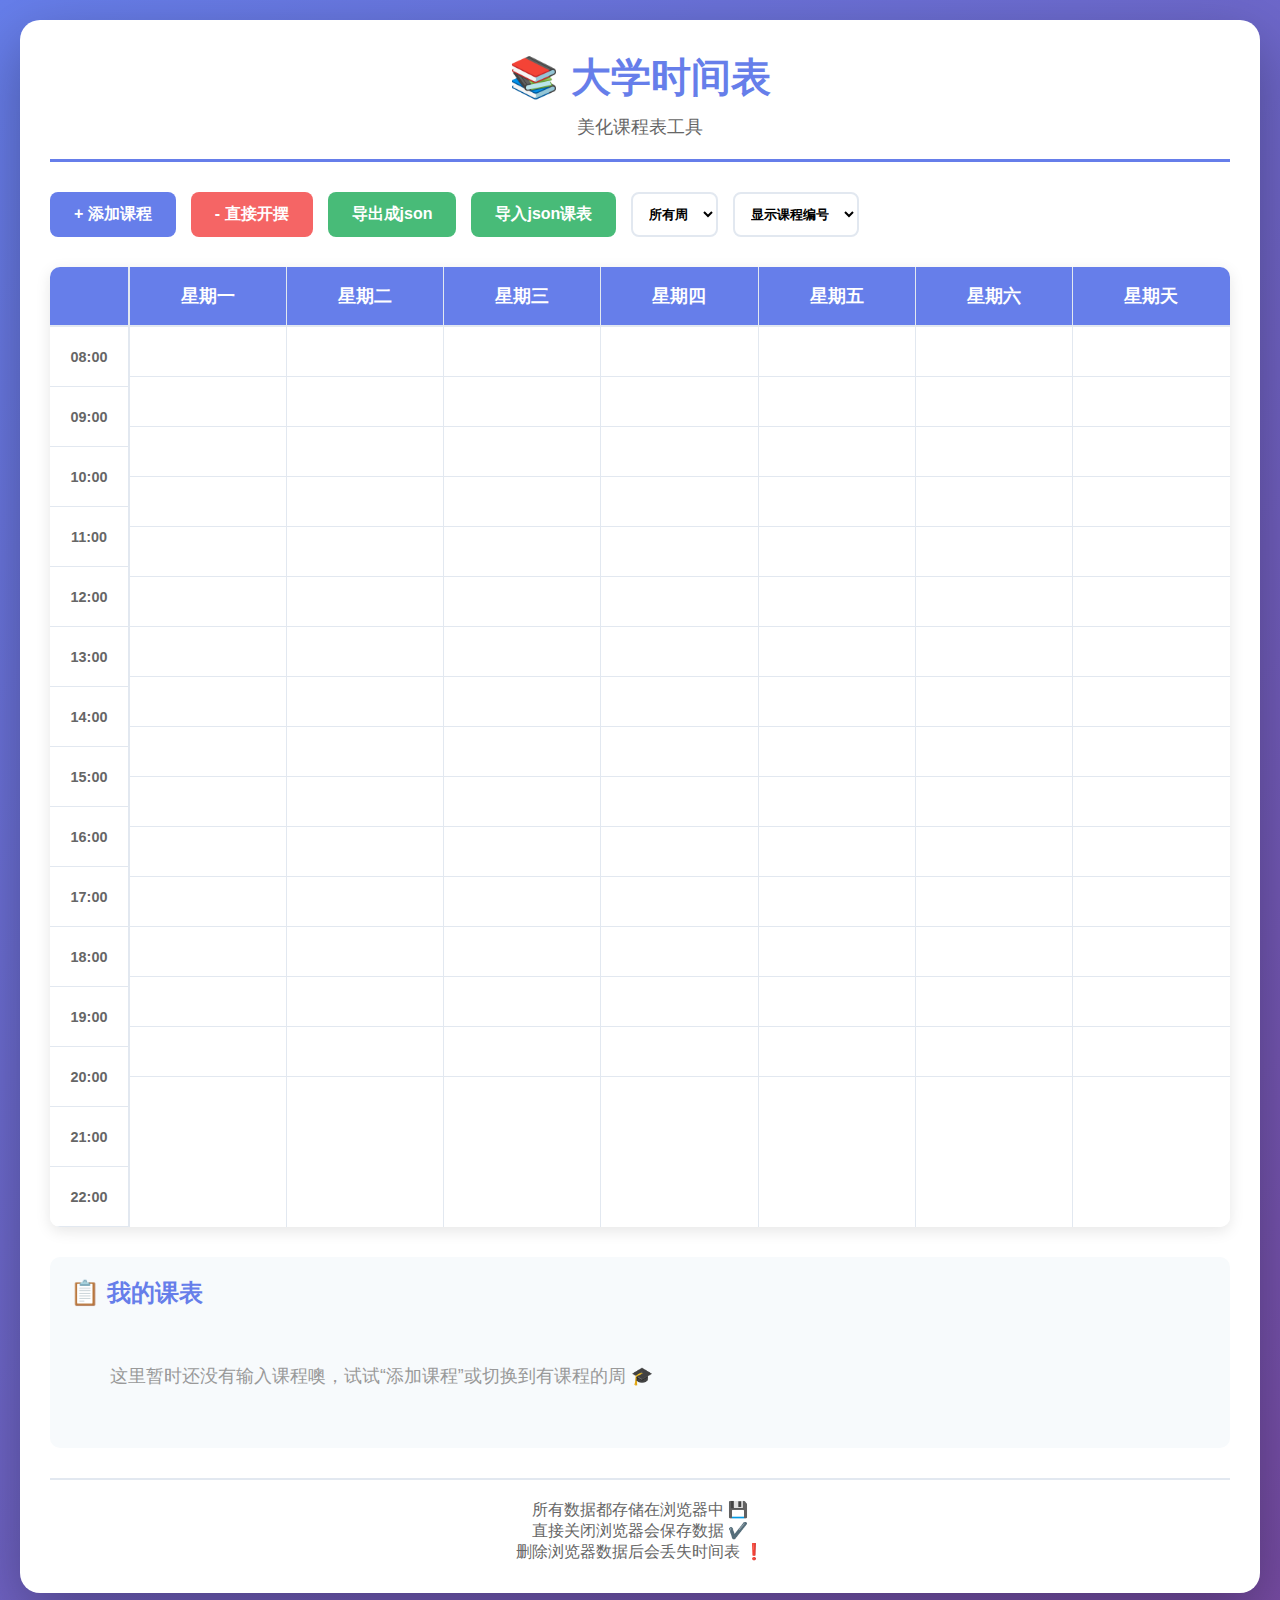
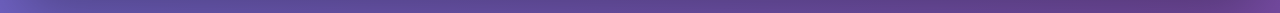
<file: index.html>
<!DOCTYPE html>
<html lang="en">
<head>
    <meta charset="UTF-8">
    <meta name="viewport" content="width=device-width, initial-scale=1.0">
    <title>University Timetable - Simple Decorator</title>
    <link rel="stylesheet" href="style.css">
</head>
<body>
    <div class="container">
        <header>
            <h1>📚 大学时间表</h1>
            <p class="subtitle">美化课程表工具</p>
        </header>

        <div class="controls">
            <button id="addCourseBtn" class="btn btn-primary">+ 添加课程</button>
            <button id="clearAllBtn" class="btn btn-danger">- 直接开摆</button>
            <button id="exportBtn" class="btn btn-secondary">导出成json</button>
            <button id="importBtn" class="btn btn-secondary">导入json课表</button>
            <select id="weekFilter" class="toolbar-select" title="Week view">
                <option value="both">所有周</option>
                <option value="odd">单周</option>
                <option value="even">双周</option>
            </select>
            <select id="titleDisplayMode" class="toolbar-select" title="标题显示">
                <option value="code">显示课程编号</option>
                <option value="name">显示课程名称</option>
            </select>
            <input type="file" id="importFile" accept=".json" style="display: none;">
        </div>

        <div id="courseModal" class="modal">
            <div class="modal-content">
                <span class="close">&times;</span>
                <h2 id="modalTitle">添加课程</h2>
                <form id="courseForm">
                    <div class="form-group">
                        <label for="courseCode">课程编号:</label>
                        <input type="text" id="courseCode" required>
                    </div>
                    <div class="form-group">
                        <label for="courseName">课程名称:</label>
                        <input type="text" id="courseName" required>
                    </div>
                    <div class="form-group">
                        <label for="courseInstructor">讲师:</label>
                        <input type="text" id="courseInstructor">
                    </div>
                    <div class="form-group">
                        <label for="courseLocation">地点:</label>
                        <input type="text" id="courseLocation">
                    </div>
                    <div class="form-group">
                        <label for="courseDay">星期:</label>
                        <select id="courseDay" required>
                            <option value="Monday">星期一</option>
                            <option value="Tuesday">星期二</option>
                            <option value="Wednesday">星期三</option>
                            <option value="Thursday">星期四</option>
                            <option value="Friday">星期五</option>
                            <option value="Saturday">星期六</option>
                            <option value="Sunday">星期天</option>
                        </select>
                    </div>
                    <div class="form-group">
                        <label for="courseWeekType">周期类型:</label>
                        <select id="courseWeekType">
                            <option value="both">每周</option>
                            <option value="odd">单周</option>
                            <option value="even">双周</option>
                        </select>
                    </div>
                    <div class="form-group">
                        <label for="courseStartTime">上课时间:</label>
                        <div class="time-input-group">
                            <input type="time" id="courseStartTime" required>
                            <select id="courseStartHourQuick" class="time-hour-quick" title="小时快捷选择">
                                <option value="">HH</option>
                                <option value="06">06</option>
                                <option value="07">07</option>
                                <option value="08">08</option>
                                <option value="09">09</option>
                                <option value="10">10</option>
                                <option value="11">11</option>
                                <option value="12">12</option>
                                <option value="13">13</option>
                                <option value="14">14</option>
                                <option value="15">15</option>
                                <option value="16">16</option>
                                <option value="17">17</option>
                                <option value="18">18</option>
                                <option value="19">19</option>
                                <option value="20">20</option>
                                <option value="21">21</option>
                                <option value="22">22</option>
                            </select>
                            <select id="courseStartMinuteQuick" class="time-minute-quick" title="Minute quick select">
                                <option value="">mm</option>
                                <option value="00">00</option>
                                <option value="10">10</option>
                                <option value="20">20</option>
                                <option value="30">30</option>
                                <option value="40">40</option>
                                <option value="50">50</option>
                            </select>
                        </div>
                    </div>
                    <div class="form-group">
                        <label for="courseEndTime">下课时间:</label>
                        <div class="time-input-group">
                            <input type="time" id="courseEndTime" required>
                            <select id="courseEndHourQuick" class="time-hour-quick" title="小时快捷选择">
                                <option value="">HH</option>
                                <option value="06">06</option>
                                <option value="07">07</option>
                                <option value="08">08</option>
                                <option value="09">09</option>
                                <option value="10">10</option>
                                <option value="11">11</option>
                                <option value="12">12</option>
                                <option value="13">13</option>
                                <option value="14">14</option>
                                <option value="15">15</option>
                                <option value="16">16</option>
                                <option value="17">17</option>
                                <option value="18">18</option>
                                <option value="19">19</option>
                                <option value="20">20</option>
                                <option value="21">21</option>
                                <option value="22">22</option>
                            </select>
                            <select id="courseEndMinuteQuick" class="time-minute-quick" title="Minute quick select">
                                <option value="">mm</option>
                                <option value="00">00</option>
                                <option value="10">10</option>
                                <option value="20">20</option>
                                <option value="30">30</option>
                                <option value="40">40</option>
                                <option value="50">50</option>
                            </select>
                        </div>
                    </div>
                    <div class="form-group">
                        <label for="courseColor">调色盘:</label>
                        <input type="color" id="courseColor" value="#4CAF50">
                    </div>
                    <div class="form-buttons">
                        <button type="submit" class="btn btn-primary">保存课程</button>
                        <button type="button" id="cancelBtn" class="btn btn-secondary">取消</button>
                    </div>
                </form>
            </div>
        </div>

        <div class="timetable-wrapper">
            <div class="timetable" id="timetable">
                <div class="time-column">
                    <div class="time-header"></div>
                    <div class="time-slot">08:00</div>
                    <div class="time-slot">09:00</div>
                    <div class="time-slot">10:00</div>
                    <div class="time-slot">11:00</div>
                    <div class="time-slot">12:00</div>
                    <div class="time-slot">13:00</div>
                    <div class="time-slot">14:00</div>
                    <div class="time-slot">15:00</div>
                    <div class="time-slot">16:00</div>
                    <div class="time-slot">17:00</div>
                    <div class="time-slot">18:00</div>
                    <div class="time-slot">19:00</div>
                    <div class="time-slot">20:00</div>
                    <div class="time-slot">21:00</div>
                    <div class="time-slot">22:00</div>
                </div>

                <div class="day-column" data-day="Monday">
                    <div class="day-header">星期一</div>
                    <div class="day-content"></div>
                </div>

                <div class="day-column" data-day="Tuesday">
                    <div class="day-header">星期二</div>
                    <div class="day-content"></div>
                </div>

                <div class="day-column" data-day="Wednesday">
                    <div class="day-header">星期三</div>
                    <div class="day-content"></div>
                </div>

                <div class="day-column" data-day="Thursday">
                    <div class="day-header">星期四</div>
                    <div class="day-content"></div>
                </div>

                <div class="day-column" data-day="Friday">
                    <div class="day-header">星期五</div>
                    <div class="day-content"></div>
                </div>

                <div class="day-column" data-day="Saturday">
                    <div class="day-header">星期六</div>
                    <div class="day-content"></div>
                </div>

                <div class="day-column" data-day="Sunday">
                    <div class="day-header">星期天</div>
                    <div class="day-content"></div>
                </div>
            </div>
        </div>

        <div class="course-list">
            <h2>📋 我的课表</h2>
            <div id="courseListContainer"></div>
        </div>

        <footer>
            <p>所有数据都存储在浏览器中 💾</p>
            <p>直接关闭浏览器会保存数据 ✔️</p>
            <p>删除浏览器数据后会丢失时间表 ❗</p>
        </footer>
    </div>

    <script src="script.js"></script>
</body>
</html>
</file>
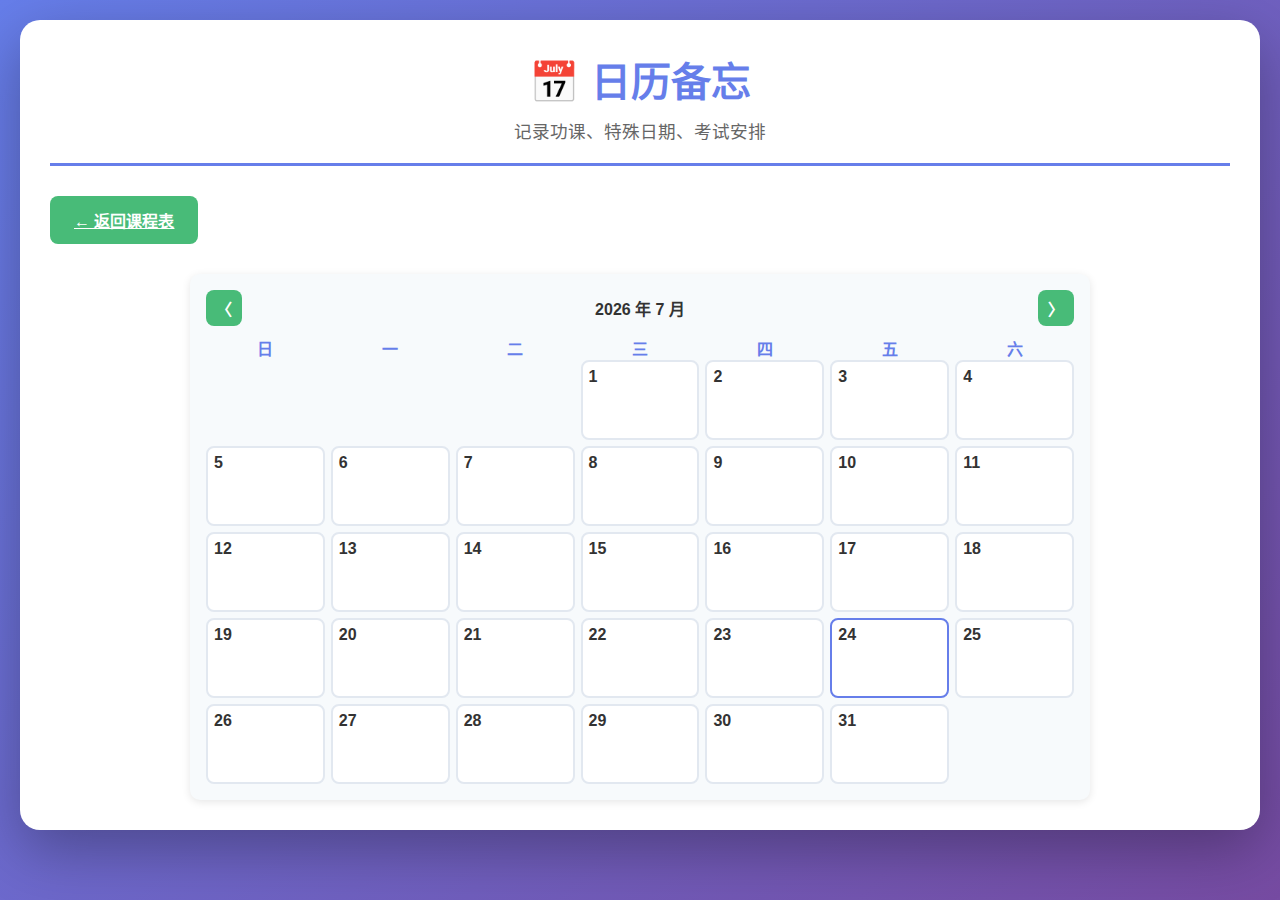
<file: calendar.html>
<!DOCTYPE html>
<html lang="zh-CN">
<head>
  <meta charset="UTF-8">
  <meta name="viewport" content="width=device-width, initial-scale=1.0">
  <title>日历备忘 - 大学时间表</title>
  <link rel="stylesheet" href="style.css">
</head>
<body>
  <div class="container">
    <header>
      <h1>📅 日历备忘</h1>
      <p class="subtitle">记录功课、特殊日期、考试安排</p>
    </header>

    <div class="controls">
      <a class="btn btn-secondary" href="index.html">← 返回课程表</a>
    </div>

    <aside class="calendar-panel" style="max-width: 900px; margin: 0 auto;">
      <div class="calendar-header">
        <button id="calPrevBtn" class="btn btn-secondary cal-nav">〈</button>
        <div id="calTitle" class="cal-title">2025 年 10 月</div>
        <button id="calNextBtn" class="btn btn-secondary cal-nav">〉</button>
      </div>
      <div class="calendar-weekdays">
        <div>日</div><div>一</div><div>二</div><div>三</div><div>四</div><div>五</div><div>六</div>
      </div>
      <div id="calendarGrid" class="calendar-grid"></div>
    </aside>
  </div>

  <!-- 备注模态 -->
  <div id="noteModal" class="modal">
    <div class="modal-content">
      <span id="noteClose" class="close">&times;</span>
      <h2 id="noteModalTitle">添加备注</h2>
      <div class="form-group">
        <label for="noteText">备注内容：</label>
        <textarea id="noteText" rows="8" style="width:100%; padding:10px; border:2px solid #e2e8f0; border-radius:8px;"></textarea>
      </div>
      <div class="form-buttons">
        <button id="noteSaveBtn" class="btn btn-primary">保存</button>
        <button id="noteDeleteBtn" class="btn btn-danger">删除备注</button>
        <button id="noteCancelBtn" class="btn btn-secondary">取消</button>
      </div>
    </div>
  </div>

  <script src="calendar.js"></script>
</body>
</html>
</file>
<file: style.css>
* {
    margin: 0;
    padding: 0;
    box-sizing: border-box;
}

body {
    font-family: 'Segoe UI', Tahoma, Geneva, Verdana, sans-serif;
    background: linear-gradient(135deg, #667eea 0%, #764ba2 100%);
    min-height: 100vh;
    padding: 20px;
    color: #333;
}

.container {
    max-width: 1400px;
    margin: 0 auto;
    background: white;
    border-radius: 20px;
    box-shadow: 0 20px 60px rgba(0, 0, 0, 0.3);
    padding: 30px;
}

header {
    text-align: center;
    margin-bottom: 30px;
    padding-bottom: 20px;
    border-bottom: 3px solid #667eea;
}

header h1 {
    color: #667eea;
    font-size: 2.5em;
    margin-bottom: 10px;
}

.subtitle {
    color: #666;
    font-size: 1.1em;
}

.controls {
    display: flex;
    gap: 15px;
    margin-bottom: 30px;
    flex-wrap: wrap;
}

.toolbar-select {
    padding: 10px 12px;
    border: 2px solid #e2e8f0;
    border-radius: 8px;
    background: white;
    font-weight: 600;
}

.btn {
    padding: 12px 24px;
    border: none;
    border-radius: 8px;
    font-size: 1em;
    cursor: pointer;
    transition: all 0.3s ease;
    font-weight: 600;
}

.btn-primary {
    background: #667eea;
    color: white;
}

.btn-primary:hover {
    background: #5568d3;
    transform: translateY(-2px);
    box-shadow: 0 5px 15px rgba(102, 126, 234, 0.4);
}

.btn-secondary {
    background: #48bb78;
    color: white;
}

.btn-secondary:hover {
    background: #38a169;
    transform: translateY(-2px);
    box-shadow: 0 5px 15px rgba(72, 187, 120, 0.4);
}

.btn-danger {
    background: #f56565;
    color: white;
}

.btn-danger:hover {
    background: #e53e3e;
    transform: translateY(-2px);
    box-shadow: 0 5px 15px rgba(245, 101, 101, 0.4);
}

.modal {
    display: none;
    position: fixed;
    z-index: 1000;
    left: 0;
    top: 0;
    width: 100%;
    height: 100%;
    background-color: rgba(0, 0, 0, 0.5);
    animation: fadeIn 0.3s ease;
}

@keyframes fadeIn {
    from { opacity: 0; }
    to { opacity: 1; }
}

.modal-content {
    background-color: white;
    margin: 5% auto;
    padding: 30px;
    border-radius: 15px;
    width: 90%;
    max-width: 500px;
    max-height: 90vh;
    overflow-y: auto;
    box-shadow: 0 10px 40px rgba(0, 0, 0, 0.3);
    animation: slideIn 0.3s ease;
}

@keyframes slideIn {
    from {
        transform: translateY(-50px);
        opacity: 0;
    }
    to {
        transform: translateY(0);
        opacity: 1;
    }
}

.close {
    color: #aaa;
    float: right;
    font-size: 28px;
    font-weight: bold;
    cursor: pointer;
    line-height: 20px;
}

.close:hover,
.close:focus {
    color: #000;
}

#modalTitle {
    color: #667eea;
    margin-bottom: 20px;
}

.form-group {
    margin-bottom: 20px;
}

.form-group label {
    display: block;
    margin-bottom: 8px;
    color: #555;
    font-weight: 600;
}

.form-group input,
.form-group select {
    width: 100%;
    padding: 10px;
    border: 2px solid #e2e8f0;
    border-radius: 8px;
    font-size: 1em;
    transition: border-color 0.3s ease;
}

.time-input-group {
    display: flex;
    gap: 8px;
    align-items: center;
}

.time-input-group input[type="time"] {
    flex: 1;
}

.time-minute-quick {
    width: 90px;
    padding: 10px;
    border: 2px solid #e2e8f0;
    border-radius: 8px;
    background: #f7fafc;
}

.time-hour-quick {
    width: 90px;
    padding: 10px;
    border: 2px solid #e2e8f0;
    border-radius: 8px;
    background: #f7fafc;
}

.form-group input:focus,
.form-group select:focus {
    outline: none;
    border-color: #667eea;
}

.form-buttons {
    display: flex;
    gap: 10px;
    justify-content: flex-end;
    margin-top: 25px;
}

#batchTimesContainer .slot-row {
    display: flex;
    gap: 8px;
    align-items: center;
    margin-top: 8px;
}

#batchTimesContainer .slot-row input[type="time"],
#batchTimesContainer .slot-row select {
    flex: 1;
}

#batchTimesContainer .slot-row button {
    padding: 8px 12px;
}

.timetable-wrapper {
    overflow-x: hidden;
    margin-bottom: 30px;
    border-radius: 10px;
    box-shadow: 0 4px 15px rgba(0, 0, 0, 0.1);
}

.content-grid {
    display: grid;
    grid-template-columns: 2fr 1fr;
    gap: 20px;
    align-items: start;
}

.calendar-panel {
    background: #f7fafc;
    border-radius: 10px;
    padding: 16px;
    box-shadow: 0 2px 8px rgba(0,0,0,0.1);
    min-width: 300px;
}

.calendar-header {
    display: flex;
    justify-content: space-between;
    align-items: center;
    margin-bottom: 10px;
}

.cal-title {
    font-weight: 700;
    color: #333;
}

.cal-nav {
    padding: 6px 10px;
}

.calendar-weekdays,
.calendar-grid {
    display: grid;
    grid-template-columns: repeat(7, 1fr);
    gap: 6px;
}

.calendar-weekdays div {
    text-align: center;
    font-weight: 600;
    color: #667eea;
}

.calendar-day {
    background: white;
    border: 2px solid #e2e8f0;
    border-radius: 8px;
    min-height: 80px;
    padding: 6px;
    cursor: pointer;
    transition: transform .1s ease;
}

.calendar-day:hover {
    transform: translateY(-2px);
}

.calendar-day .date {
    font-weight: 700;
    color: #333;
}

.calendar-day .note {
    margin-top: 6px;
    font-size: 12px;
    color: #555;
    white-space: nowrap;
    overflow: hidden;
    text-overflow: ellipsis;
}

.calendar-day.today {
    border-color: #667eea;
}

.timetable {
    display: grid;
    grid-template-columns: 80px repeat(7, 1fr);
    min-width: 900px;
    background: white;
}

.time-column {
    border-right: 2px solid #e2e8f0;
}
/* 时间表头 */
.time-header {
    height: 60px;
    background: #667eea;
    border-bottom: 2px solid #e2e8f0;
}

.time-slot {
    height: 60px;
    display: flex;
    align-items: center;
    justify-content: center;
    border-bottom: 1px solid #e2e8f0;
    font-size: 0.9em;
    color: #666;
    font-weight: 600;
}

.day-column {
    border-right: 1px solid #e2e8f0;
}

.day-column:last-child {
    border-right: none;
}

.day-header {
    height: 60px;
    display: flex;
    align-items: center;
    justify-content: center;
    background: #667eea;
    color: white;
    font-weight: bold;
    font-size: 1.1em;
    border-bottom: 2px solid #e2e8f0;
}

.day-content {
    position: relative;
    height: 750px;
    background: linear-gradient(to bottom, 
        transparent 0%, transparent calc(50px - 1px),
        #e2e8f0 calc(50px - 1px), #e2e8f0 50px
    );
    background-size: 100% 50px;
}

.course-block {
    position: absolute;
    left: 5px;
    right: 5px;
    border-radius: 8px;
    padding: 8px;
    color: white;
    font-size: 0.85em;
    cursor: pointer;
    transition: all 0.3s ease;
    box-shadow: 0 2px 8px rgba(0, 0, 0, 0.2);
    overflow: hidden;
    box-sizing: border-box;
}

.course-block:hover {
    transform: scale(1.05);
    box-shadow: 0 4px 15px rgba(0, 0, 0, 0.3);
    z-index: 10;
}

.course-code {
    font-weight: bold;
    margin-bottom: 4px;
    font-size: 1em;
}

.course-name {
    font-weight: bold;
    margin-bottom: 4px;
    font-size: 1em;
}

.course-time {
    font-size: 0.85em;
    opacity: 0.9;
}

.course-location,
.course-instructor {
    font-size: 0.8em;
    opacity: 0.8;
    margin-top: 2px;
}

.course-list {
    margin-top: 30px;
    padding: 20px;
    background: #f7fafc;
    border-radius: 10px;
}

.course-list h2 {
    color: #667eea;
    margin-bottom: 15px;
}

#courseListContainer {
    display: grid;
    grid-template-columns: repeat(auto-fill, minmax(280px, 1fr));
    gap: 15px;
}

.course-item {
    background: white;
    padding: 15px;
    border-radius: 8px;
    box-shadow: 0 2px 8px rgba(0, 0, 0, 0.1);
    border-left: 4px solid;
    transition: all 0.3s ease;
}

.course-item:hover {
    transform: translateY(-2px);
    box-shadow: 0 4px 12px rgba(0, 0, 0, 0.15);
}

.course-item-header {
    display: flex;
    justify-content: space-between;
    align-items: start;
    margin-bottom: 10px;
}

.course-item-code {
    font-weight: bold;
    color: #333;
    font-size: 1.1em;
}

.course-item-name {
    font-weight: bold;
    color: #333;
    font-size: 1.1em;
}

.course-item-actions {
    display: flex;
    gap: 5px;
}

.course-item-actions button {
    background: none;
    border: none;
    cursor: pointer;
    font-size: 1.2em;
    padding: 5px;
    transition: transform 0.2s ease;
}

.course-item-actions button:hover {
    transform: scale(1.2);
}

.course-item-info {
    font-size: 0.9em;
    color: #666;
    line-height: 1.6;
}

footer {
    text-align: center;
    margin-top: 30px;
    padding-top: 20px;
    border-top: 2px solid #e2e8f0;
    color: #666;
}

@media (max-width: 768px) {
    .container {
        padding: 15px;
    }

    header h1 {
        font-size: 1.8em;
    }

    .controls {
        flex-direction: column;
    }

    .btn {
        width: 100%;
    }

    .timetable {
        grid-template-columns: 60px repeat(7, 120px);
    }

    .time-input-group {
        flex-direction: row;
    }

    #courseListContainer {
        grid-template-columns: 1fr;
    }
}

.empty-state {
    text-align: center;
    padding: 40px;
    color: #999;
    font-size: 1.1em;
    white-space: nowrap;
}
</file>
